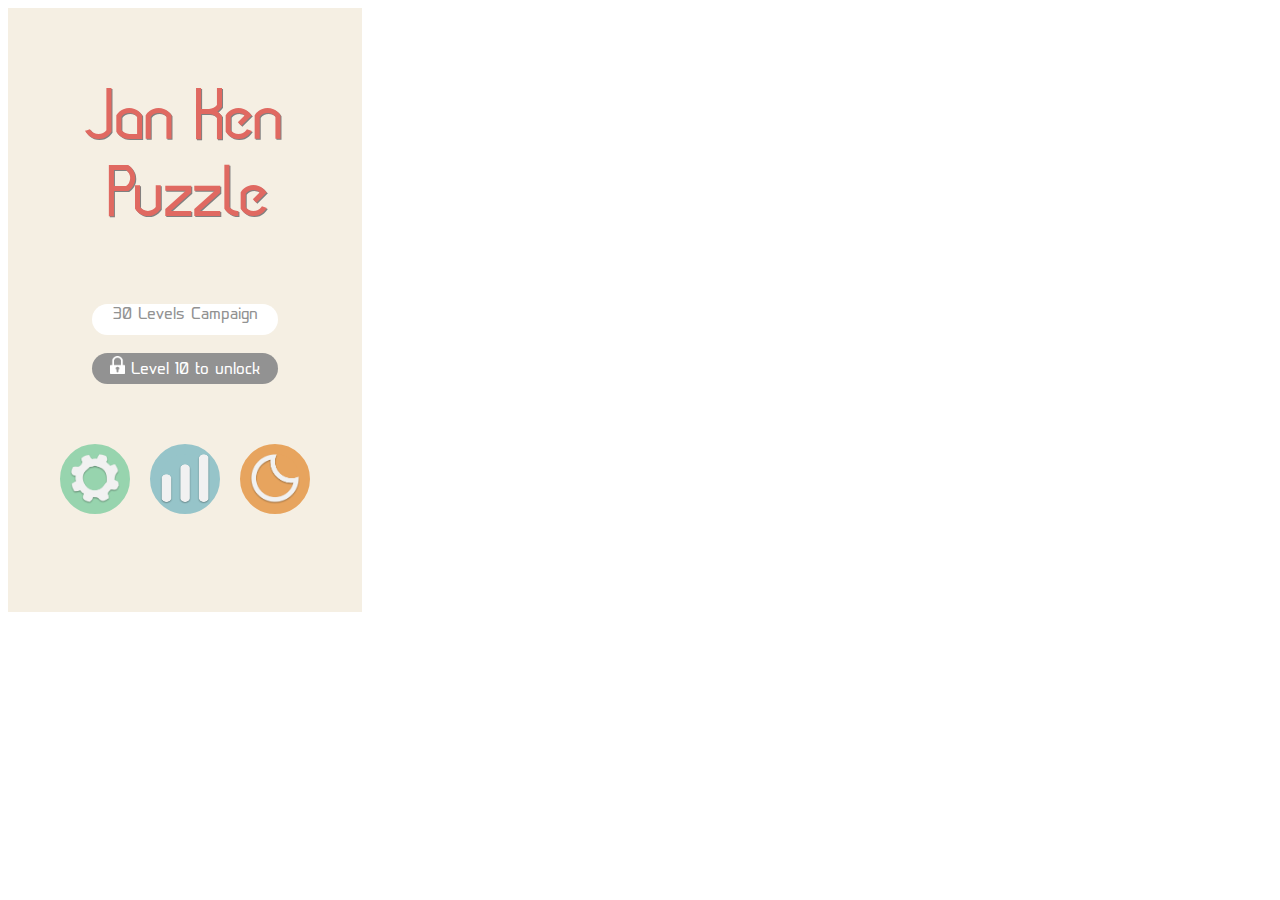
<file: index.html>
<!DOCTYPE html>
<html>
    <head>
        <title>Jan Ken Puzzle</title>
        <meta name="viewport" content="width=device-width, initial-scale=1">
        <link rel="stylesheet" href="style.css">
    </head>
    <body>
        <div class="fundo">
            <div class="titulo">
            <strong>Jan Ken Puzzle</strong>
            </div>
            <a href="game.html" class="link"> 
                <p class="campaign btnwhite">30 Levels Campaign</p> 
            </a>
            <br>
            <p class="campaign btngrey"><img src="chave.png" width=15px> Level 10 to unlock</p>
            <br>
            
         <div class="container">
            <div class="btnverde btngde">
                <img src="config.png" class="imgb">
            </div>
            <div class="btnazul btngde">
                <img src="rank.png"  class="imgb">
            </div>
            <div class="btnlar btngde">
                <img src="lua.png"  class="imgb">
            </div>
        </div>
            
        </div>
    </body>
    
</html>
</file>
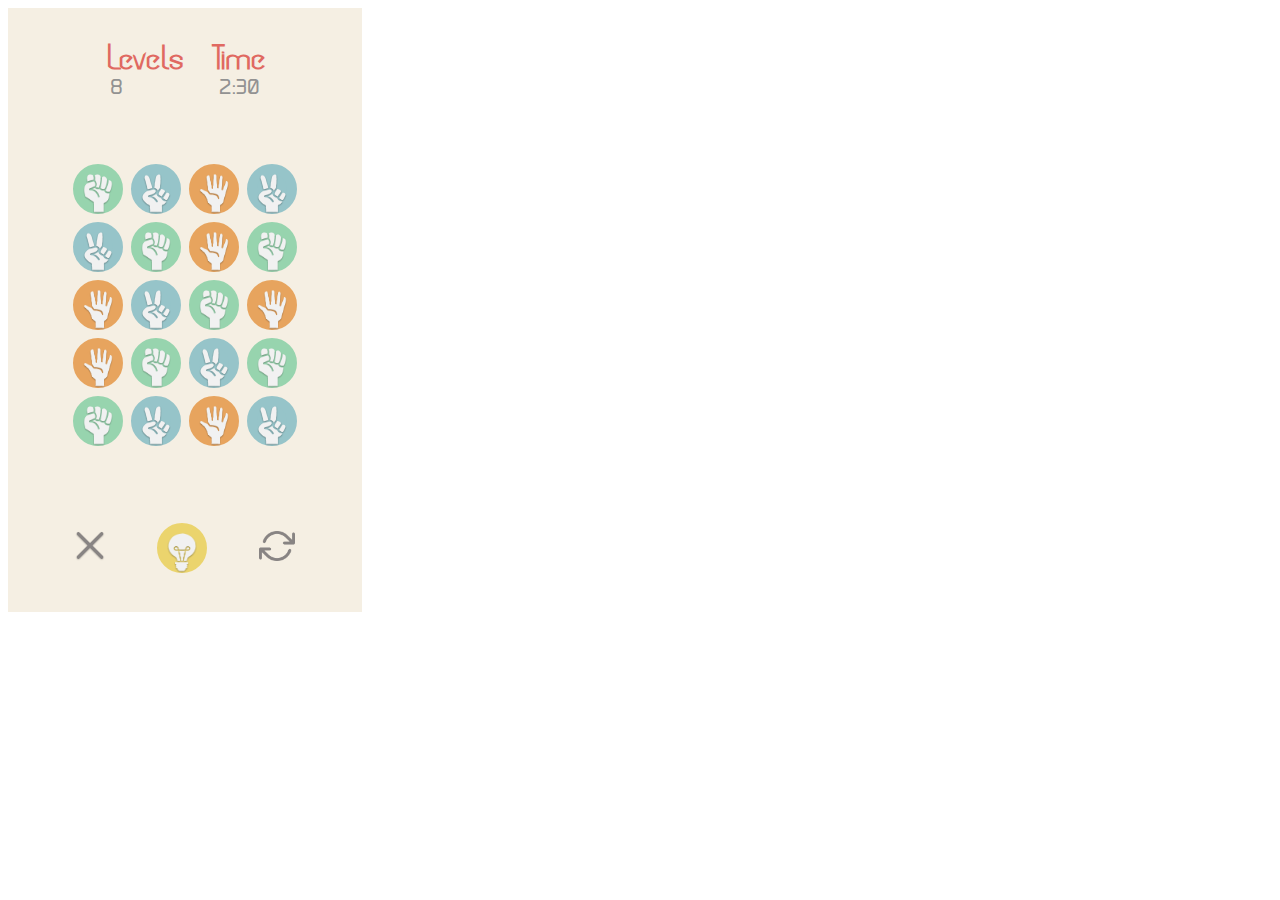
<file: game.html>
<!DOCTYPE html>
<html>
    <head>
        <title>Jan Ken Puzzle</title>
        <meta name="viewport" content="width=device-width, initial-scale=1">
        <link rel="stylesheet" href="style.css">
    </head>
    
    <body>
        <!-- criat tabela com paragrafos de texto centralizados dentro-->
        <div class="fundo">
            
            <div class="placar">
                <div class="linha">
                    <span class="fontstyle1"> Levels </span>
                    <span class="fontstyle1"> Time </span>  
                </div>

               <div class="linha">
                    <span class="fontstyle2"> 8 </span>
                    <span class="fontstyle2"> 2:30 </span>  
                </div>
            </div>
            
            <table>
            <tr>
                <th>
                <div class="btnpeq btnverde">
                    <img src="pedra.png" class="imgc">
                </div>
                </th>
                <th>
                <div class="btnazul btnpeq">
                    <img src="tesoura.png" class="imgc">
                </div>
                </th>
                <th>
                <div class="btnlar btnpeq">
                    <img src="papel.png" class="imgc">
                </div>
                </th>
                <th>
                <div class="btnazul btnpeq">
                    <img src="tesoura.png" class="imgc">
                </div>
                </th>
            </tr>
             <tr>
                <th>
                <div class="btnazul btnpeq">
                    <img src="tesoura.png" class="imgc">
                </div>
                </th>
                <th>
                <div class="btnpeq btnverde">
                    <img src="pedra.png" class="imgc">
                </div>
                </th>
                <th>
                <div class="btnlar btnpeq">
                    <img src="papel.png" class="imgc">
                </div>
                </th>
                 <th>
                <div class="btnpeq btnverde">
                    <img src="pedra.png" class="imgc">
                </div>
                </th>
            </tr>
             <tr>
                <th>
                <div class="btnlar btnpeq">
                    <img src="papel.png" class="imgc">
                </div>
                </th>
                <th>
                <div class="btnazul btnpeq">
                    <img src="tesoura.png" class="imgc">
                </div>
                </th>
                <th>
                <div class="btnpeq btnverde">
                    <img src="pedra.png" class="imgc">
                </div>
                </th>
                 <th>
                <div class="btnlar btnpeq">
                    <img src="papel.png" class="imgc">
                </div>
                </th>
            </tr>
             <tr>
                <th>
                <div class="btnlar btnpeq">
                    <img src="papel.png" class="imgc">
                </div>
                </th>
                <th>
                <div class="btnpeq btnverde">
                    <img src="pedra.png" class="imgc">
                </div>
                </th>
                <th>
                <div class="btnazul btnpeq">
                    <img src="tesoura.png" class="imgc">
                </div>
                </th>
                 <th>
                <div class="btnpeq btnverde">
                    <img src="pedra.png" class="imgc">
                </div>
                </th>
            </tr>
            <tr>
                <th>
                <div class="btnpeq btnverde">
                    <img src="pedra.png" class="imgc">
                </div>
                </th>
                <th>
                <div class="btnazul btnpeq">
                    <img src="tesoura.png" class="imgc">
                </div>
                </th>
                <th>
                <div class="btnlar btnpeq">
                    <img src="papel.png" class="imgc">
                </div>
                </th>
                <th>
                <div class="btnazul btnpeq">
                    <img src="tesoura.png" class="imgc">
                </div>
                </th>
            </tr>
            </table>
                        
            <div class="container">
                <div>
                    <img src="xisjogo.png" height="30px">
                </div>
                <div class="btnam btnpeq">
                    <img src="lampada.png"  class="imgc">
                </div>
                <div>
                    <img src="voltar.png" height="30px">
                </div>
            </div>
            
            
        </div>
    </body>
    
</html>
</file>
<file: style.css>
@font-face {
    font-family: 'modekaregular';
    src: url('modeka-webfont.woff2') format('woff2'),
         url('modeka-webfont.woff') format('woff');
    font-weight: normal;
    font-style: normal;

}

@font-face {
    font-family: 'Prime-Regular';
    src:url('Prime-Regular.ttf.woff') format('woff'),
        url('Prime-Regular.ttf.svg#Prime-Regular') format('svg'),
        url('Prime-Regular.ttf.eot'),
        url('Prime-Regular.ttf.eot?#iefix') format('embedded-opentype'); 
    font-weight: normal;
    font-style: normal;
}

.fundo {
    background-color: #f5efe3;
    padding: 2px;
    width: 350px;
    height: 600px;
}

.link{
    text-decoration: none;
}

.placar{
    margin: 30px 0px;
}

.linha{
    margin: 0 auto ;
    width: fit-content;
}


.fontstyle1{
    font-family: 'modekaregular';
    font-weight: bold;
    color: #e06961;
    font-size: 35px;
    user-select: none;
    margin: 0px 10px;
}

.fontstyle2{
    font-family: 'Prime-Regular';
    color: #929292;
    font-size: 20px;
    user-select: none;
    margin: 0px 44px;
}

.titulo{
    font-family: 'modekaregular';
    margin: 70px 50px 70px 50px;
    font-size: 70px;
    text-align: center;
    color: #e06961;
    text-shadow: 1px 1px grey;
}

.btnwhite{
    background-color: white;
    color: #929292;
}

.btngrey{
    background-color: #929292;
    color: white;
}

.campaign {
    width: 180px;
    height: 25px;
    margin: auto;
    text-align: center;
    font-family: 'Prime-Regular';
    padding: 3px;
    border-radius: 25px;
    cursor:pointer;
    user-select: none;
}


table{
    margin: auto;
    padding: 30px 0px;
}

.btnverde{
    background-color: #97d4ae;
    border: 10px solid #97d4ae;
}

.btnazul{
    background-color: #96c4c9;
    border: 10px solid #96c4c9;
}

.btnlar{
    background-color: #e7a45e;
    border: 10px solid #e7a45e;
}

.btnam{
    background-color: #ebd46d;
    border: 10px solid #ebd46d;
}

.btngde{
    width: 50px;
    height: 50px;
    border-radius: 50px;
    margin: 2px;
}

.btnpeq{
    width: 30px;
    height: 30px;
    border-radius: 50px;
    margin: 2px;
    
}

.imgc{
    width: 30px;
    height: 40px;
    margin: 0 auto;
    cursor:pointer;
}

.imgb{
    width:50px;
    height: 50px;
    cursor:pointer;
}

.container{
    display: flex;
    justify-content: space-around;
    padding: 40px;
    align-items: center;
}
</file>
